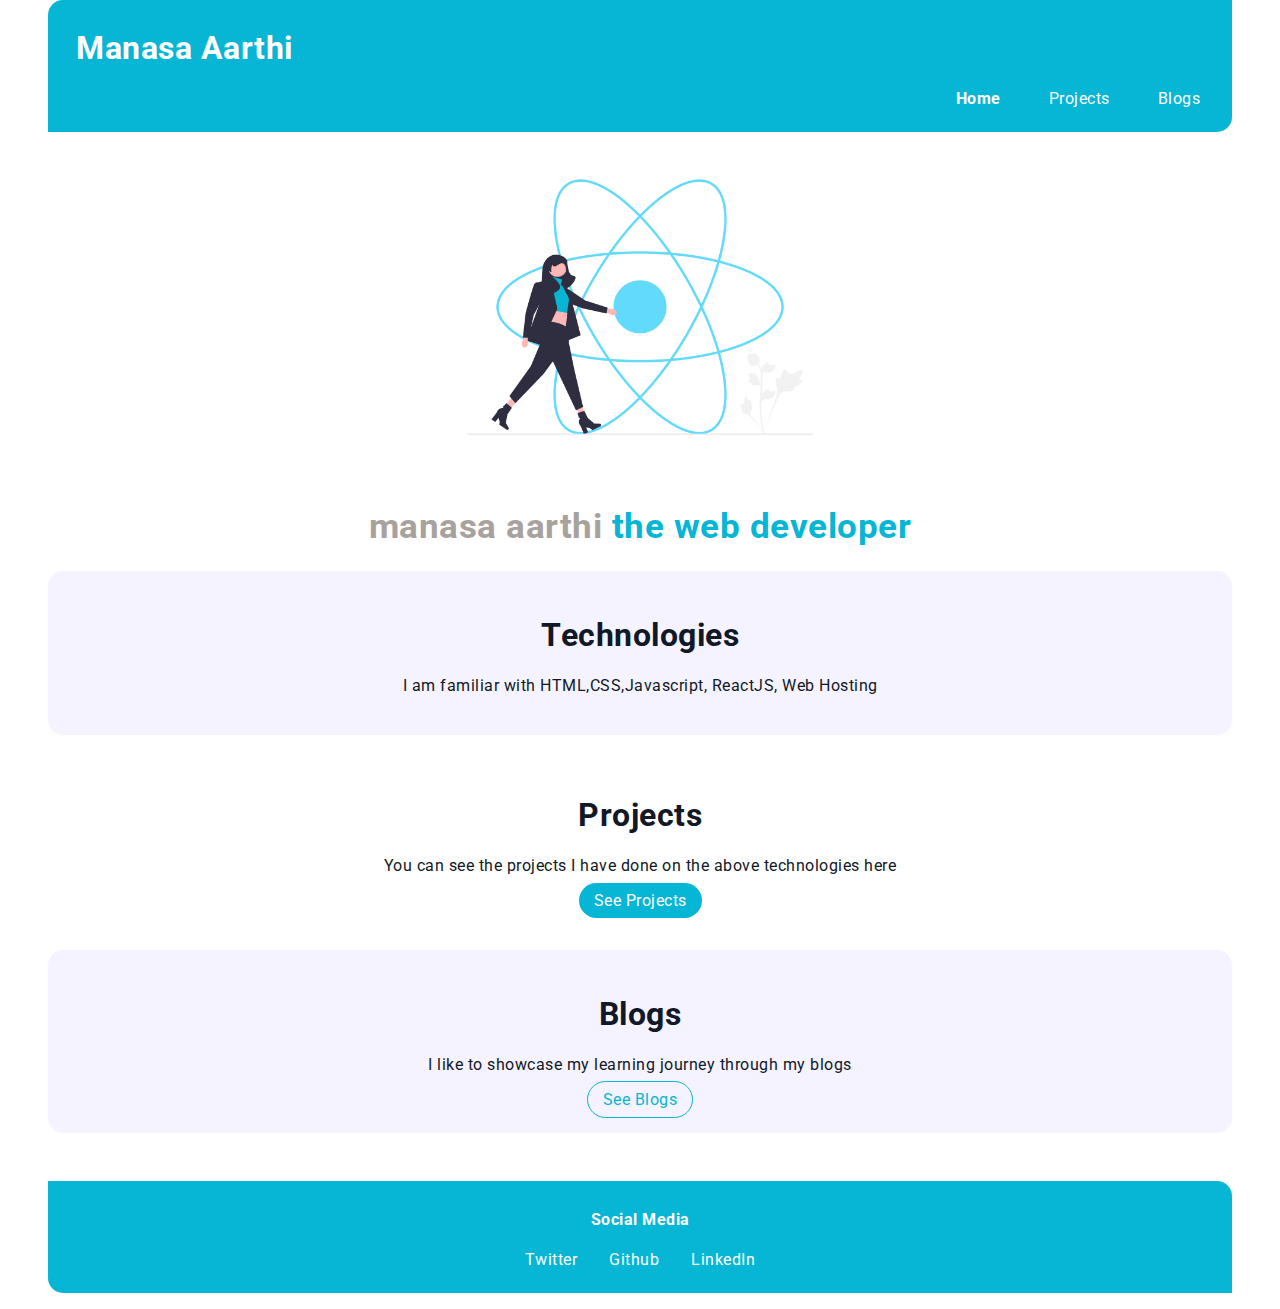
<file: index.html>
<!DOCTYPE html>
<html lang="en">
<head>
    <meta charset="UTF-8">
    <meta http-equiv="X-UA-Compatible" content="IE=edge">
    <meta name="viewport" content="width=device-width, initial-scale=1.0">
    <link href="./index.css" rel="stylesheet"/>
    <title>Manasa Aarthi_Portfolio</title>
</head>
<body class ="container" >
    <nav >
        <h1 class="popup-header ">Manasa Aarthi</h1>
        <ul class="nav-links flex">
            <li class="nav-listItem">
                <a href="./"><strong>Home</strong></a>
            </li>
            <li class="nav-listItem">
                <a href="./projects.html">Projects</a>
            </li>
            <li class="nav-listItem">
                <a href="./projects.html">Blogs</a>
            </li>
        </ul>
    </nav>
    <header class="title">
        <img class="logo" src="./assets/undraw_React_re_g3ui.png">
        <h1 class="highlight2">manasa aarthi <span class="highlight">the web developer</span></h1>
    </header>
    <section class="sec2">
        <div>
            <h1>Technologies</h1>
            <p>I am familiar with HTML,CSS,Javascript, ReactJS, Web Hosting</p>
        </div>
    </section>
    <section >
        <div>
            <h1>Projects</h1>
            <p>You can see the projects I have done on the above technologies here</p>
            <a href = "./projects.html"class="button">See Projects</a>
        </div>
    </section >
    <section class="sec2">
        <div>
            <h1>Blogs</h1>
            <p>I like to showcase my learning journey through my blogs</p>
            <a href="./blogs.html" class="rev-button">See Blogs</a>
        </div>
    </section>
    <footer>
        <h4>Social Media</h4>
        <ul >
            <li class="footer-list">Twitter</li>
            <li class="footer-list">Github</li>
            <li class="footer-list">LinkedIn</li>
        </ul>
    </footer>
    
</body>
</html>
</file>
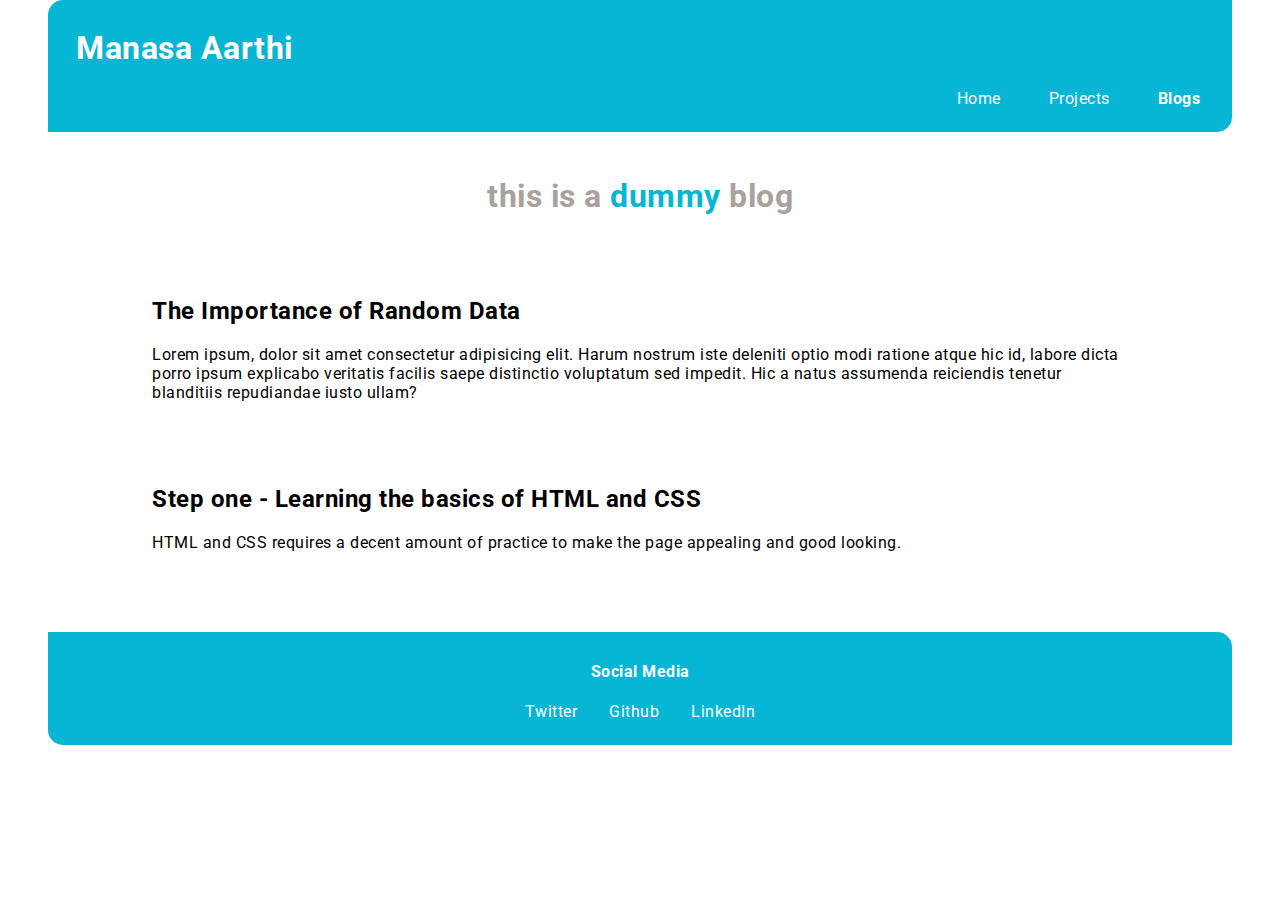
<file: blog1.html>
<!DOCTYPE html>
<html lang="en">
<head>
    <meta charset="UTF-8">
    <meta http-equiv="X-UA-Compatible" content="IE=edge">
    <meta name="viewport" content="width=device-width, initial-scale=1.0">
    <link href="./index.css" rel="stylesheet"/>
    <title>Blog1</title>
</head>
<body>
    <nav >
        <h1 class="popup-header ">Manasa Aarthi</h1>
        <ul class="nav-links flex">
            <li class="nav-listItem">
                <a href="./">Home</a>
            </li>
            <li class="nav-listItem">
                <a href="./projects.html">Projects</a>
            </li>
            <li class="nav-listItem">
                <a href="./blogs.html"><strong>Blogs</strong></a>
            </li>
        </ul>
    </nav>
    <header class="title">
        <h1 class="highlight3">this is a <span class="highlight"> dummy </span>blog</h1>
    </header>
    
        <div class="dummytext">
            <h2>The Importance of Random Data</h2>
            <p>Lorem ipsum, dolor sit amet consectetur adipisicing elit. Harum nostrum iste deleniti optio modi ratione atque hic id, labore dicta porro ipsum explicabo veritatis facilis saepe distinctio voluptatum sed impedit. Hic a natus assumenda reiciendis tenetur blanditiis repudiandae iusto ullam?</p>
        </div>
        <div  class="dummytext">
            <h2>Step one - Learning the basics of HTML and CSS</h2>
            <p>HTML and CSS requires a decent amount of practice to make the page appealing and good looking.</p>
        </div>
    <footer>
        <h4>Social Media</h4>
        <ul >
            <li class="footer-list">Twitter</li>
            <li class="footer-list">Github</li>
            <li class="footer-list">LinkedIn</li>
        </ul>
    </footer>
 
       
</body>
</html>
</file>
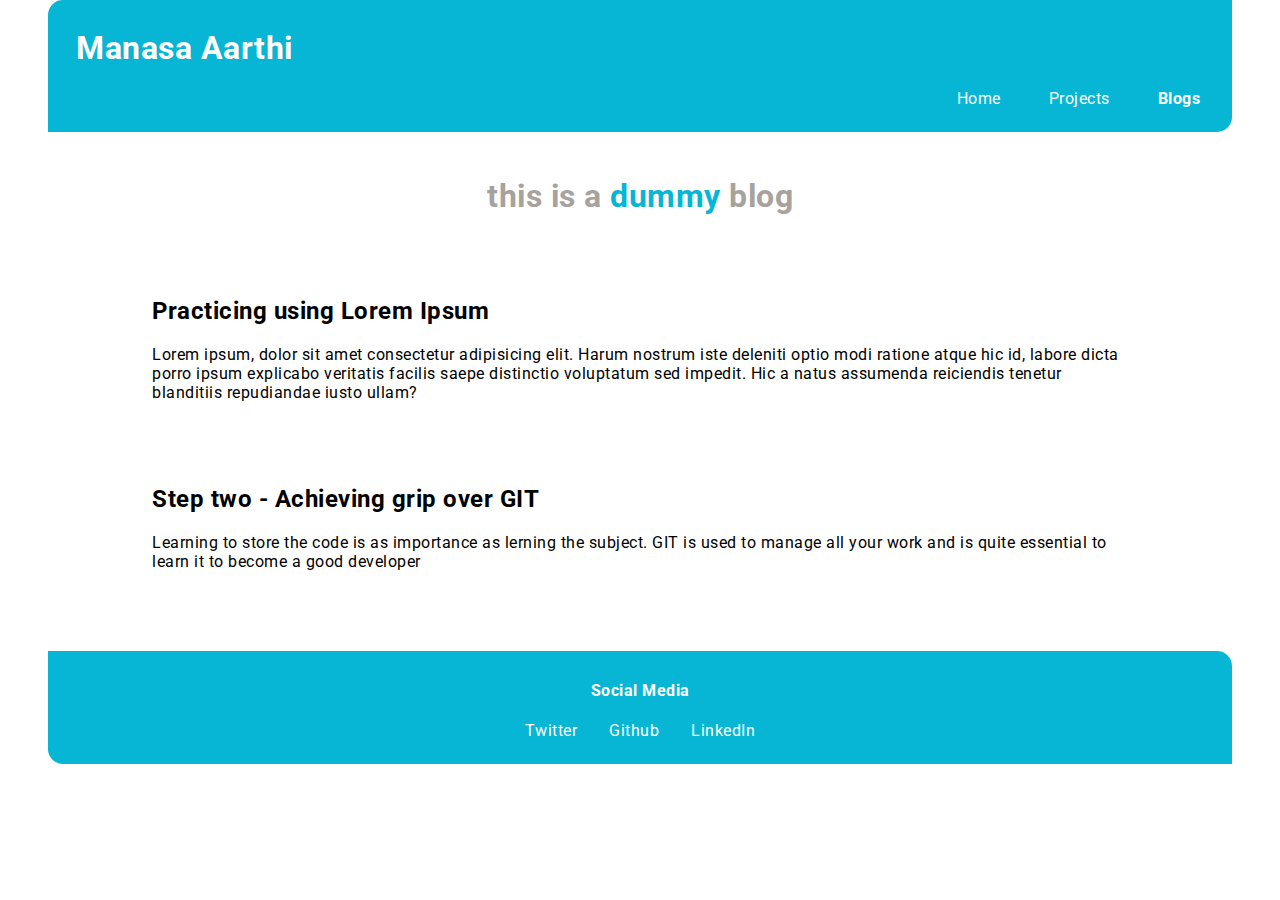
<file: blog2.html>
<!DOCTYPE html>
<html lang="en">
<head>
    <meta charset="UTF-8">
    <meta http-equiv="X-UA-Compatible" content="IE=edge">
    <meta name="viewport" content="width=device-width, initial-scale=1.0">
    <link href="./index.css" rel="stylesheet"/>
    <title>Blog2</title>
</head>
<body>
    <nav >
        <h1 class="popup-header ">Manasa Aarthi</h1>
        <ul class="nav-links flex">
            <li class="nav-listItem">
                <a href="./">Home</a>
            </li>
            <li class="nav-listItem">
                <a href="./projects.html">Projects</a>
            </li>
            <li class="nav-listItem">
                <a href="./blogs.html"><strong>Blogs</strong></a>
            </li>
        </ul>
    </nav>
    <header class="title">
        <h1 class="highlight3">this is a <span class="highlight"> dummy </span>blog</h1>
    </header>
    
        <div class="dummytext">
            <h2>Practicing using Lorem Ipsum</h2>
            <p>Lorem ipsum, dolor sit amet consectetur adipisicing elit. Harum nostrum iste deleniti optio modi ratione atque hic id, labore dicta porro ipsum explicabo veritatis facilis saepe distinctio voluptatum sed impedit. Hic a natus assumenda reiciendis tenetur blanditiis repudiandae iusto ullam?</p>
        </div>
        <div  class="dummytext">
            <h2>Step two - Achieving grip over GIT</h2>
            <p>Learning to store the code is as importance as lerning the subject. GIT is used to manage all your work and is quite essential to learn it to become a good developer</p>
        </div>
    <footer>
        <h4>Social Media</h4>
        <ul >
            <li class="footer-list">Twitter</li>
            <li class="footer-list">Github</li>
            <li class="footer-list">LinkedIn</li>
        </ul>
    </footer>
 
       
</body>
</html>
</file>
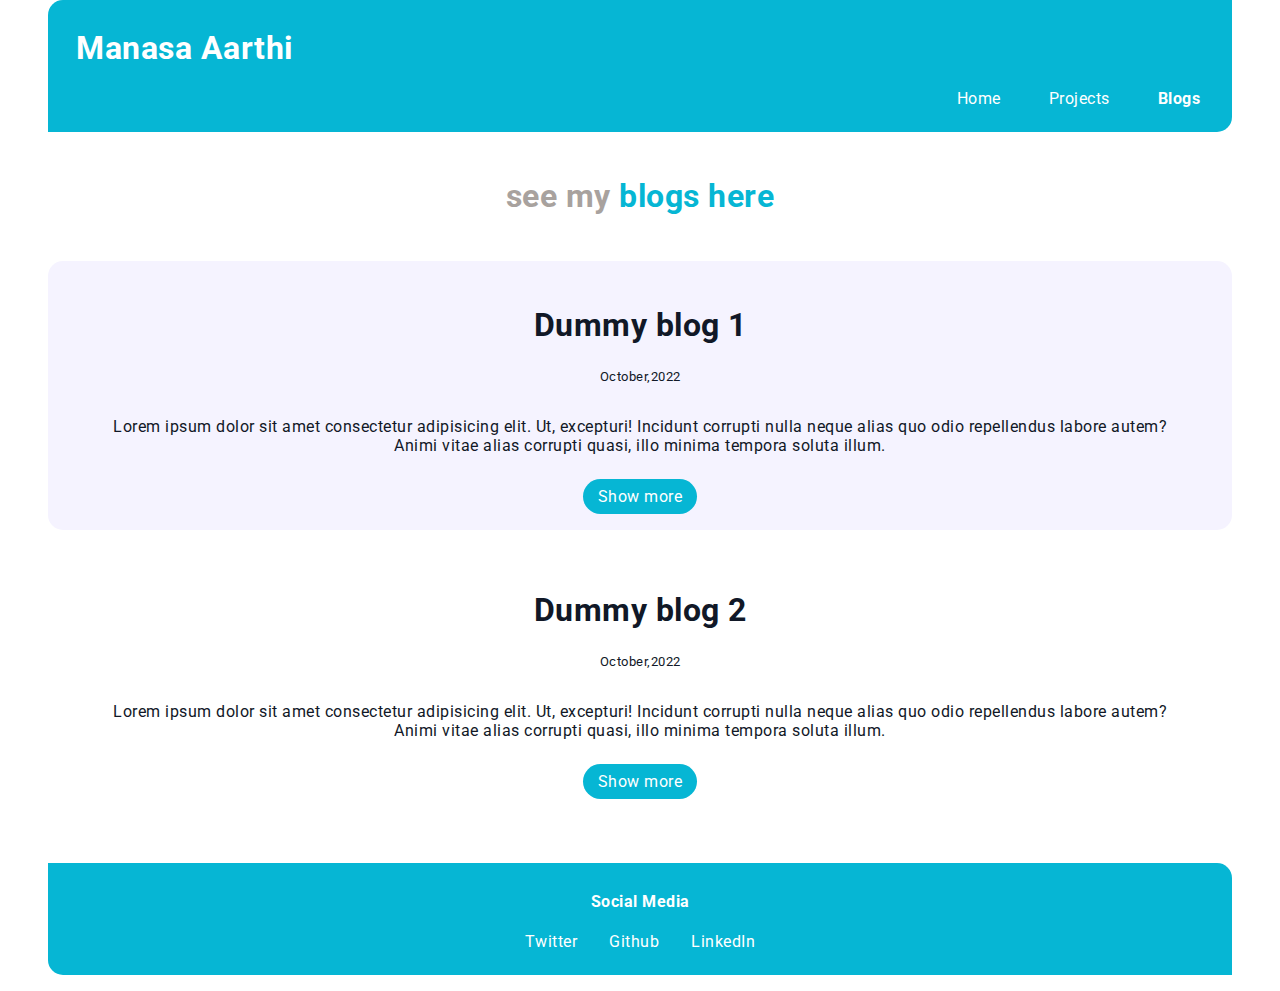
<file: blogs.html>
<!DOCTYPE html>
<html lang="en">
<head>
    <meta charset="UTF-8">
    <meta http-equiv="X-UA-Compatible" content="IE=edge">
    <meta name="viewport" content="width=device-width, initial-scale=1.0">
    <link href="./index.css" rel="stylesheet"/>
    <title>Blogs |manasa aarthi</title>
</head>
<body>
    <nav >
        <h1 class="popup-header ">Manasa Aarthi</h1>
        <ul class="nav-links flex">
            <li class="nav-listItem">
                <a href="./">Home</a>
            </li>
            <li class="nav-listItem">
                <a href="./projects.html">Projects</a>
            </li>
            <li class="nav-listItem">
                <a href="./blogs.html"><strong>Blogs</strong></a>
            </li>
        </ul>
    </nav>
    <header class="title">
        <h1 class="highlight3">see my <span class="highlight">blogs here</span></h1>
    </header>
    <section class="sec2">
        <div>
            <h1>Dummy blog 1</h1>
            <small>October,2022</small>
            <p class="text">Lorem ipsum dolor sit amet consectetur adipisicing elit. Ut, excepturi! Incidunt corrupti nulla neque alias quo odio repellendus labore autem? Animi vitae alias corrupti quasi, illo minima tempora soluta illum.</p>
            <a class="button pad" href="./blog1.html">Show more</a>
        </div>
    </section>
    <section >
        <div>
            <h1>Dummy blog 2</h1>
            <small>October,2022</small>
            <p class="text">Lorem ipsum dolor sit amet consectetur adipisicing elit. Ut, excepturi! Incidunt corrupti nulla neque alias quo odio repellendus labore autem? Animi vitae alias corrupti quasi, illo minima tempora soluta illum.</p>
            <a class="button pad" href="./blog2.html">Show more</a>
        </div>
    </section>
    <footer>
        <h4>Social Media</h4>
        <ul >
            <li class="footer-list">Twitter</li>
            <li class="footer-list">Github</li>
            <li class="footer-list">LinkedIn</li>
        </ul>
    </footer>
</body>
</html>
</file>
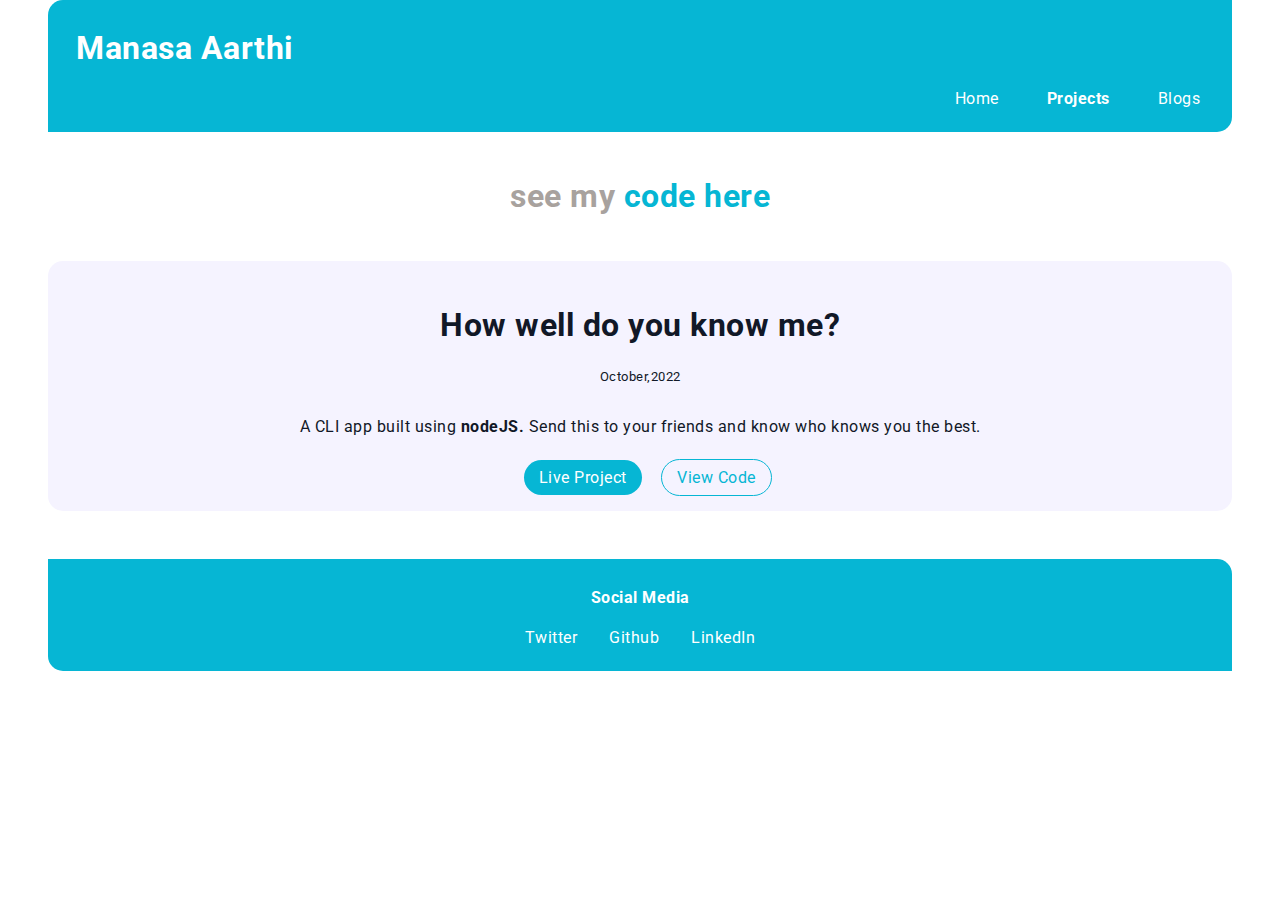
<file: projects.html>
<!DOCTYPE html>
<html lang="en">
<head>
    <meta charset="UTF-8">
    <meta http-equiv="X-UA-Compatible" content="IE=edge">
    <meta name="viewport" content="width=device-width, initial-scale=1.0">
    <link href="./index.css" rel="stylesheet"/>
    <title>Projects |manasa aarthi</title>
</head>
<body class ="container" >
    <nav >
        <h1 class="popup-header ">Manasa Aarthi</h1>
        <ul class="nav-links flex">
            <li class="nav-listItem">
                <a href="./">Home</a>
            </li>
            <li class="nav-listItem">
                <a href="./projects.html"><strong>Projects</strong></a>
            </li>
            <li class="nav-listItem">
                <a href="./blogs.html">Blogs</a>
            </li>
        </ul>
    </nav>
    <header class="title">
        <h1 class="highlight3">see my <span class="highlight">code here</span></h1>
    </header>
    <section class="sec2">
        <div>
            <h1>How well do you know me?</h1>
            <small>October,2022</small>
            <p class="text">A CLI app built using <strong>nodeJS. </strong>Send this to your friends and know who knows you the best.</p>
            <a class="button pad"href ="https://replit.com/@Manasaaarthi/Quiz#index.js?embed=1&output=1">Live Project</a>
            <span>
                <a class = "rev-button " href="https://github.com/Manasa-43/First-game">View Code</a>
            </span>
        </div>
    </section>
    <footer>
        <h4>Social Media</h4>
        <ul >
            <li class="footer-list">Twitter</li>
            <li class="footer-list">Github</li>
            <li class="footer-list">LinkedIn</li>
        </ul>
    </footer>
</body>
</html>
</file>
<file: index.css>
@import url('https://fonts.googleapis.com/css2?family=Roboto:wght@400;700&display=swap');



body{
    font-family: "Roboto",sans-serif;
    letter-spacing: 0.5px;
    margin : 0rem 3rem 1rem 3rem;
  
}
nav{
    background-color:  #06b6d4;
    padding: 0.5rem ;
    border-bottom-right-radius: 15px;
    border-top-left-radius: 15px;
    color:white;
}
.popup-header{
    padding-left:20px;
}
.flex{
    display:flex;
    list-style: none;  
}
.nav-links{
    justify-content:flex-end ;
}
.nav-listItem{
    padding:0rem 1.5rem;
}
li > a{
    text-decoration: none;
    color: white;
}
.logo{
    height:350px;
    display:block;
    margin:0px auto; 
}
.highlight{
    color:#06b6d4;

}
.highlight2{
    color:#a8a29e;
    font-size:2.2rem;
}
.title{
    text-align: center;
}
section{
    text-align: center;
    padding:1.5rem 0px;
    color:#111827;
    margin:1rem 0rem;
}
.button{
    background-color: #06b6d4;
    border-radius:20px;
    padding:8px 15px;
    border:none;
    color:white;
    text-decoration: none;
   
}
.sec2{
    background-color:#f5f3ff;
    border-radius: 15px;
   
}
.rev-button{
    color:#06b6d4;
    border:1px solid #06b6d4;
    border-radius:20px;
    padding:8px 15px;
    text-decoration: none;
}

footer{
    background-color:  #06b6d4;
    margin: 3rem 0rem 1rem 0rem; 
    color:white;
    text-align: center;
    padding:0.5rem;
    border-bottom-left-radius: 15px;
    border-top-right-radius: 15px;
    position: relative;
}
footer > ul{
    display:flex;
    list-style: none;
    justify-content: center;
    padding-inline-start: 0px !important
}
.footer-list{
    display: inline;
    margin:0rem 1rem;
}
.highlight3{
    font-size: 2rem;
    padding: 1.5rem;
    color:#a8a29e;
}
.text{
    padding-bottom:15px;
    text-align: center;
    display:block;
    padding: 1rem 3rem;
}
.pad{
    margin:30px 15px;
}
.dummytext{
    margin:1rem 4.5rem;
    padding:1rem 2rem;
}
</file>
